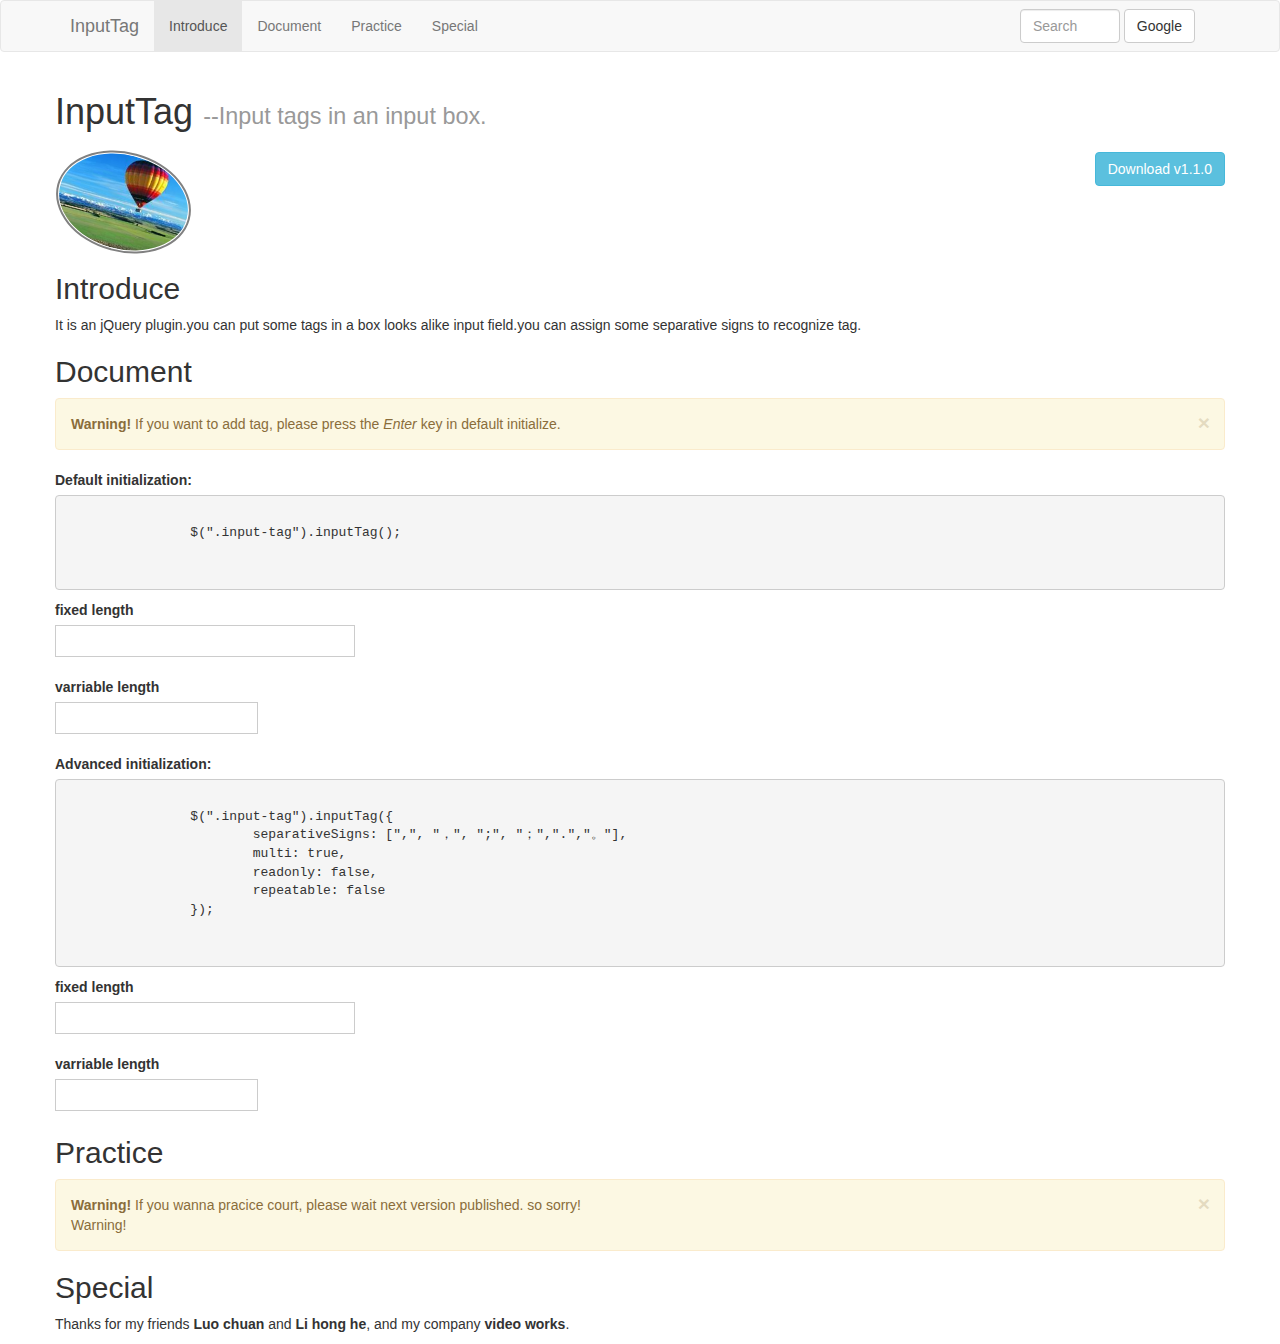
<file: index.html>
<!doctype html>
<html>
<head>
    <meta charset="UTF-8">
    <meta name="viewport" content="width=device-width, initial-scale=1">
    <title>input-tag</title>
    <link rel="stylesheet" href="css/base.css"/>
    <link rel="stylesheet" href="libs/bootstrap/css/bootstrap.css"/>
    <link rel="stylesheet" href="libs/input-tag/input-tag.css"/>
    <link rel="stylesheet" href="css/index.css"/>
</head>
<body>
<nav class="navbar navbar-default" role="navigation">
    <div class="container">
        <!-- Brand and toggle get grouped for better mobile display -->
        <div class="navbar-header">
            <button type="button" class="navbar-toggle" data-toggle="collapse" data-target="#bs-example-navbar-collapse-1">
                <span class="sr-only">Toggle navigation</span>
                <span class="icon-bar"></span>
                <span class="icon-bar"></span>
                <span class="icon-bar"></span>
            </button>
            <a class="navbar-brand" href="#">InputTag</a>
        </div>

        <!-- Collect the nav links, forms, and other content for toggling -->
        <div class="collapse navbar-collapse" id="bs-example-navbar-collapse-1">
            <ul class="nav navbar-nav toggle-active-ul">
                <li class="active"><a href="#introduce">Introduce</a></li>
                <li><a href="#document">Document</a></li>
                <li><a href="#practice">Practice</a></li>
                <li><a href="#special">Special</a></li>
            </ul>
            <form id="google" class="navbar-form navbar-right" role="search">
                <div class="form-group">
                    <input id="g-search-input" type="text" name="q" class="form-control" placeholder="Search">
                </div>
                <button type="submit" class="btn btn-default">Google</button>
            </form>
        </div><!-- /.navbar-collapse -->
    </div><!-- /.container-fluid -->
</nav>
<div class="container">
    <div class="row">
        <h1 id="inputTag">InputTag <small>--Input tags in an input box.</small></h1>
        <div class="pr h100 w mt20 mb20">
               	<img  id="fly-img" class="pa img-circle img-rounded" src="images/u=1973980325,3874288985&fm=120.jpeg">
		<a class="btn btn-info pull-right" href="https://github.com/shears/shears.github.io/archive/master.zip">Download v1.1.0</a>
        </div>
        <h2 id="introduce">Introduce</h2>
        <p>It is an jQuery plugin.you can put some tags in a box looks alike input field.you can assign some separative signs to recognize tag.</p>
        <h2 id="document">Document</h2>
	<div class="alert alert-warning alert-dismissable">
		 <button type="button" class="close" data-dismiss="alert" aria-hidden="true">&times;</button>
 		 <strong>Warning!</strong> If you want to add tag, please press the <em>Enter</em> key in default initialize.
	</div>
	<label>Default initialization:</label>
        <pre>
            <code>
                $(".input-tag").inputTag();
            </code>
        </pre>
        <form>
            <div class="form-group">
                    <label for="fixed-inputTag">fixed length</label>
                    <div>
                        <div class="input-tag default-border bw1 solid w300 default-input-tag">
                            <input class="input">
                        </div>
                    </div>
            </div>
            <div class="form-group">
                    <label for="fixed-inputTag">varriable length</label>
                    <div>
                        <div class="input-tag default-border bw1 solid default-input-tag">
                            <input class="input">
                        </div>
             	    </div>
             </div>
        </form>
        <label>Advanced initialization:</label>
        <pre>
            <code>
                $(".input-tag").inputTag({
                    	separativeSigns: [",", "，", ";", "；",".","。"],
                    	multi: true,
                    	readonly: false,
			repeatable: false
                });
            </code>
        </pre>
        <form>
            <div class="form-group">
                <label>fixed length</label>
                <div>
                    <div class="input-tag default-border bw1 solid w300 advanced-input-tag">
                        <input class="input">
                    </div>
            	</div>
            </div>
            <div class="form-group">
                <label>varriable length</label>
                <div>
                     <div class="input-tag default-border bw1 solid advanced-input-tag">
                         <input class="input">
                     </div>
                </div>
            </div>
         </form>
        <h2 id="practice">Practice</h2>
       	<div class="alert alert-warning alert-dismissable">
 		<button type="button" class="close" data-dismiss="alert" aria-hidden="true">&times;</button>
 		<strong>Warning!</strong> If you wanna pracice court, please wait next version published. so sorry!
        <p >Warning! </p>
	</div>
	<h2 id="special">Special</h2>
        <p>
            Thanks for my friends <strong>Luo chuan</strong> and <strong>Li hong he</strong>, and my company <strong>video works</strong>.
        </p>
    </div>
</div>
<script type="text/javascript" src="libs/jquery/jquery-1.11.0.min.js"></script>
<script type="text/javascript" src="libs/jquery/jquery-migrate-1.2.1.min.js"></script>
<script type="text/javascript" src="libs/bootstrap/js/bootstrap.min.js"></script>
<script type="text/javascript" src="libs/input-tag/input-tag.js"></script>
<script type="text/javascript" src="js/index.js"></script>
</body>
</html>
</file>
<file: css/base.css>
@charset "utf-8";
/**
* 参考与《编写高质量代码》base.css。
* 最后被修改于敖其尔。 2012/3/20
*/

/*文字排版*/
.f12{font-size:12px;}
.f13{font-size:13px;}
.f14{font-size:14px;}
.f16{font-size:16px;}
.f20{font-size:20px;}
.fb{font-weight:bold}
.fn{font-weight:normal;}
.t2{text-indent:2em;}
.lh150{line-height:150%;}
.lh180{line-height:180%;}
.lh200{line-height:200%;}
.unl{text-decoration:underlline;}
.no_unl{text-decoration:none;}

/*定位*/
.tl{text-align:left;}
.tc{text-align:center;}
.tr{text-align:right;}
.bc{margin-left:0;margin-right:0;}
.fl{float:left;display:inline;}
.fr{float:right;display:inline;}
.cb{clear:both;}
.cl{clear:left;}
.cr{clear:rigth;}
.vm{verticle-align:middle;}
.pr{position:relative;}
.pa{position:absolute;}
.abs-right{position:absolute;right:0}
.zoom{zoom:1;}
.hidden{visiility:hidden;}
.none{display:none;}

/*长度高度*/
.w10{width:10px;}
.w20{width:20px;}
.w30{width:30px;}
.w40{width:40px;}
.w50{width:50px;}
.w60{width:60px;}
.w70{width:70px;}
.w80{width:80px;}
.w90{width:90px;}
.w100{width:100px;}
.w200{width:200px;}
.w300{width:300px;}
.w400{width:400px;}
.w500{width:500px;}
.w600{width:600px;}
.w700{width:700px;}
.w800{width:800px;}
.w{width:100%}
.h50{height:50px;}
.h80{height:80px;}
.h100{height:100px;}
.h200{height:200px;}
.h{height:100%}

/*边距*/
.m10{margin:10px;}
.m15{margin:15px;}
.m30{margin:30px;}
.mt5{margin-top:5px;}
.mt10{margin-top:10px;}
.mt15{margin-top:15px;}
.mt20{margin-top:20px;}
.mt30{margin-top:30px;}
.mt50{margin-top:50px;}
.mt100{margin-top:100px;}
.mb5{margin-bottom:5px;}
.mb10{margin-bottom:10px;}
.mb15{margin-bottom:15px;}
.mb20{margin-bottom:20px;}
.mb30{margin-bottom:30px;}
.mb50{margin-bottom:50px;}
.mb100{margin-bottom:100px;}
.ml5{margin-left:5px;}
.ml10{margin-left:10px;}
.ml15{margin-left:15px;}
.ml20{margin-left:20px;}
.ml30{margin-left:30px;}
.ml50{margin-left:50px;}
.ml100{margin-left:100px;}
.mr5{margin-right:5px;}
.mr10{margin-right:10px;}
.mr15{margin-right:15px;}
.mr20{margin-right:20px;}
.mr30{margin-right:30px;}
.mr50{margin-right:50px;}
.mr100{margin-right:100px;}
.p10{padding:10px;}
.p15{padding:15px;}
.p30{padding:30px;}
.pt5{padding-top:5px;}
.pt10{padding-top:10px;}
.pt15{padding-top:15px;}
.pt20{padding-top:20px;}
.pt30{padding-top:30px;}
.pt50{padding-top:50px;}
.pt100{padding-top:100px;}
.pb5{padding-bottom:5px;}
.pb10{padding-bottom:10px;}
.pb15{padding-bottom:15px;}
.pb20{padding-bottom:20px;}
.pb30{padding-bottom:30px;}
.pb50{padding-bottom:50px;}
.pb100{padding-bottom:100px;}
.pl5{padding-left:5px;}
.pl10{padding-left:10px;}
.pl15{padding-left:15px;}
.pl20{padding-left:20px;}
.pl30{padding-left:30px;}
.pl50{padding-left:50px;}
.pl100{padding-left:100px;}
.pr5{padding-right:5px;}
.pr10{padding-right:10px;}
.pr15{padding-right:15px;}
.pr20{padding-right:20px;}
.pr30{padding-right:30px;}
.pr50{padding-right:50px;}
.pr100{padding-right:100px;}
</file>
<file: libs/input-tag/input-tag.css>
/*  v1.0.0 2014/3/20
*   =========================================================================
*   input-tag css.
*   =========================================================================
*   mgwaqir@gmail.com
*/
.bw1{
    border-width: 1px;
}
.bw2{
    border-width: 2px;
}
.solid{
    border-style: solid;
}
.default-border{
    color: #333;
    background-color: #fff;
    border-color: #ccc;
}
.input-tag{
	display: inline-block;
	white-space: nowrap;
	padding: 5px 10px;
	overflow: hidden;
}
.input-tag-focus{
    border-color: #66afe9;
    outline: 0;
    -webkit-box-shadow: inset 0 1px 1px rgba(0,0,0,.075), 0 0 8px rgba(102, 175, 233, .6);
    box-shadow: inset 0 1px 1px rgba(0,0,0,.075), 0 0 8px rgba(102, 175, 233, .6);
} 
.input-tag .tag{
	background-color: #08c;
	border:2px solid #08c;
  	border-radius: 4px;
	color:white;
	margin:2px;
	padding:0px 4px;
	text-decoration: none;
}
.input-tag .tag:focus{
	border-color: rgb(241, 208, 167);
	background-color: rgb(241, 208, 167);
	outline:0px;
} 
.input-tag .input{
	margin: 0px;
	padding: 0px;
	border: 0px;
	box-shadow: none;
	outline: 0px;
	width: auto;
}
</file>
<file: css/index.css>
/** 1.0.0 index css
*   =======================================================================
*   index.css
*   =======================================================================
*   last modified by aqr. 2014/3/20
*/
#fly-img{
    height: 100%;
    padding: 1px;
    border:2px solid gray;
    box-shadow: 0px 0px 0px gray;
    -webkit-transform:rotate(15deg); /* Chrome, Safari, Opera */
    transform:rotate(15deg);
    -webkit-transition:-webkit-box-shadow 3s, height 3s, -webkit-transform 3s; /* For Safari 3.1 to 6.0 */
    transition:box-shadow 3s, height 3s, transform 3s;
}
#fly-img:hover{
    height: 200%;
    -webkit-box-shadow: -50px -50px 10px gray;
    box-shadow: -50px -30px 10px rgba(0, 0, 0, .6);
    -webkit-transform:rotate(320deg); /* Chrome, Safari, Opera */
    transform:rotate(320deg);
}

#g-search-input{
	width: 100px;
	-webkit-transition: width 1s;
	transition: width 1s;
}
#g-search-input:focus{
	width: 300px;
}
</file>
